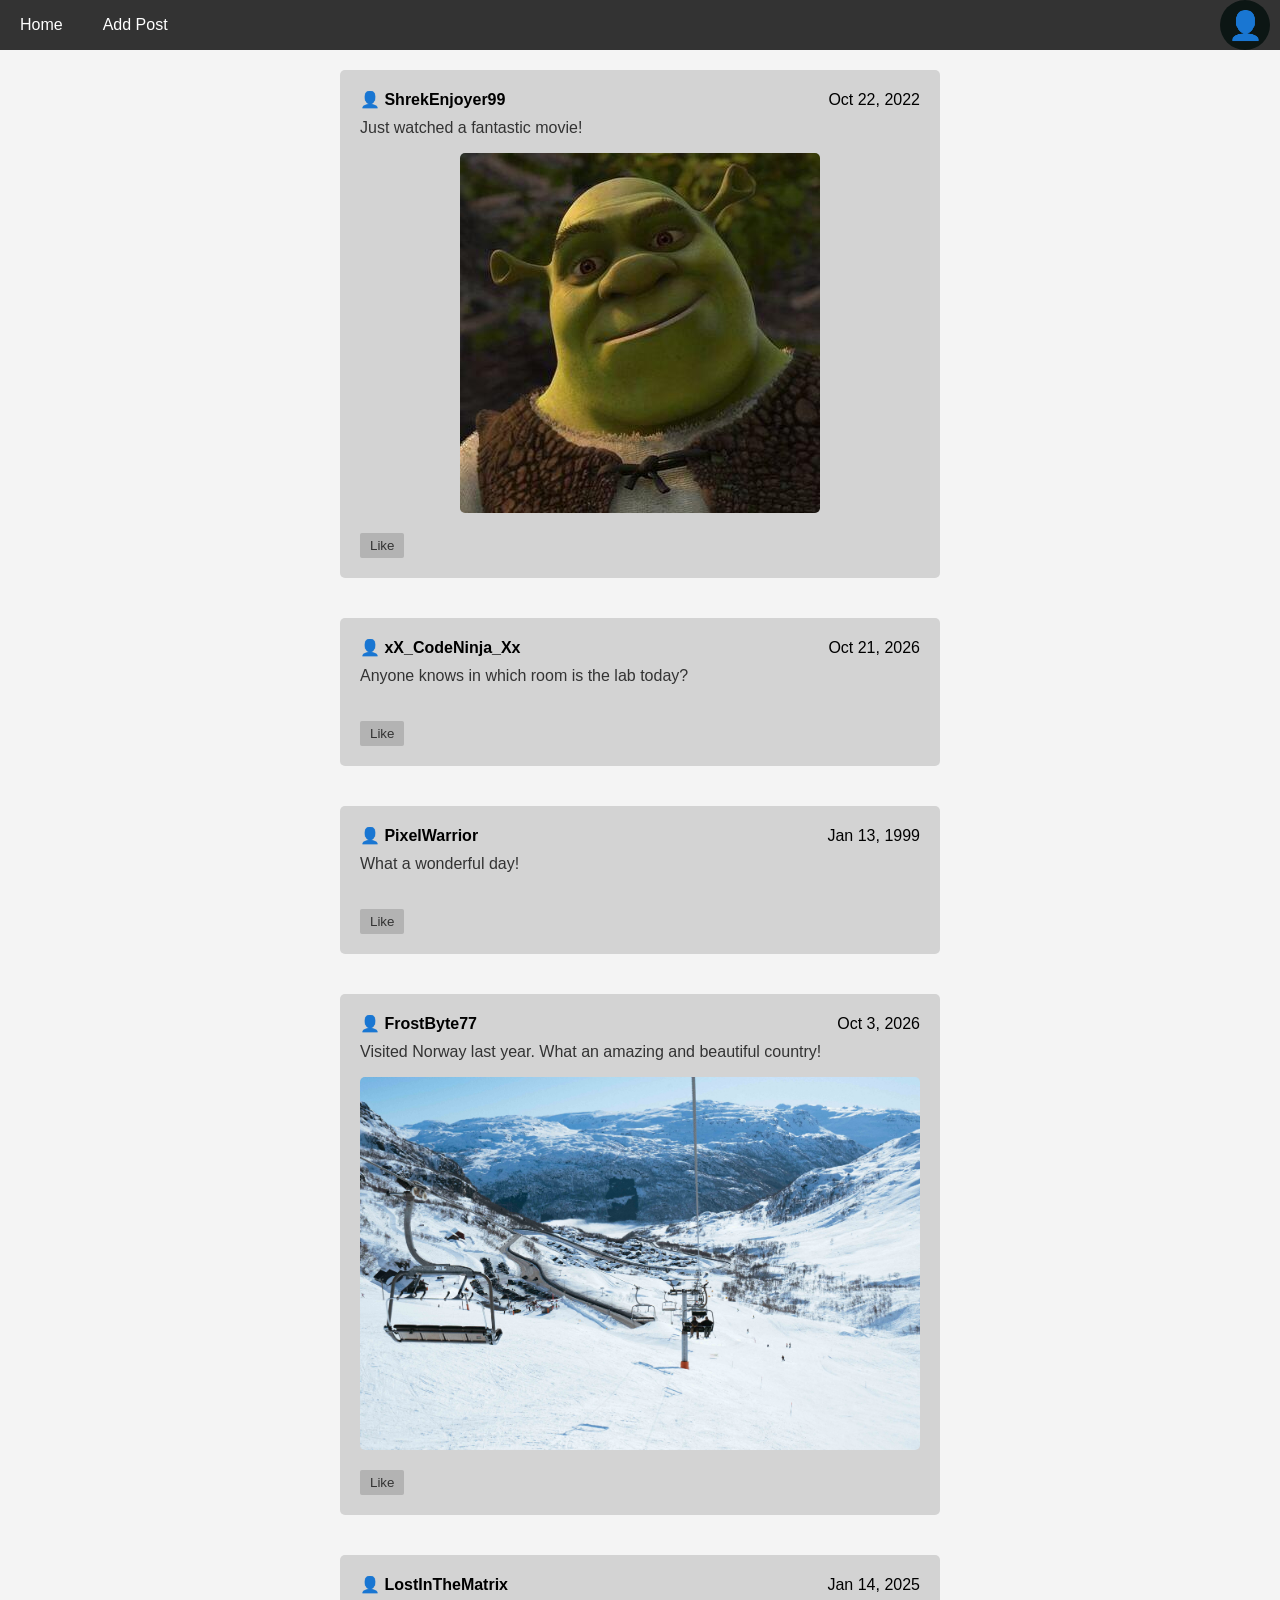
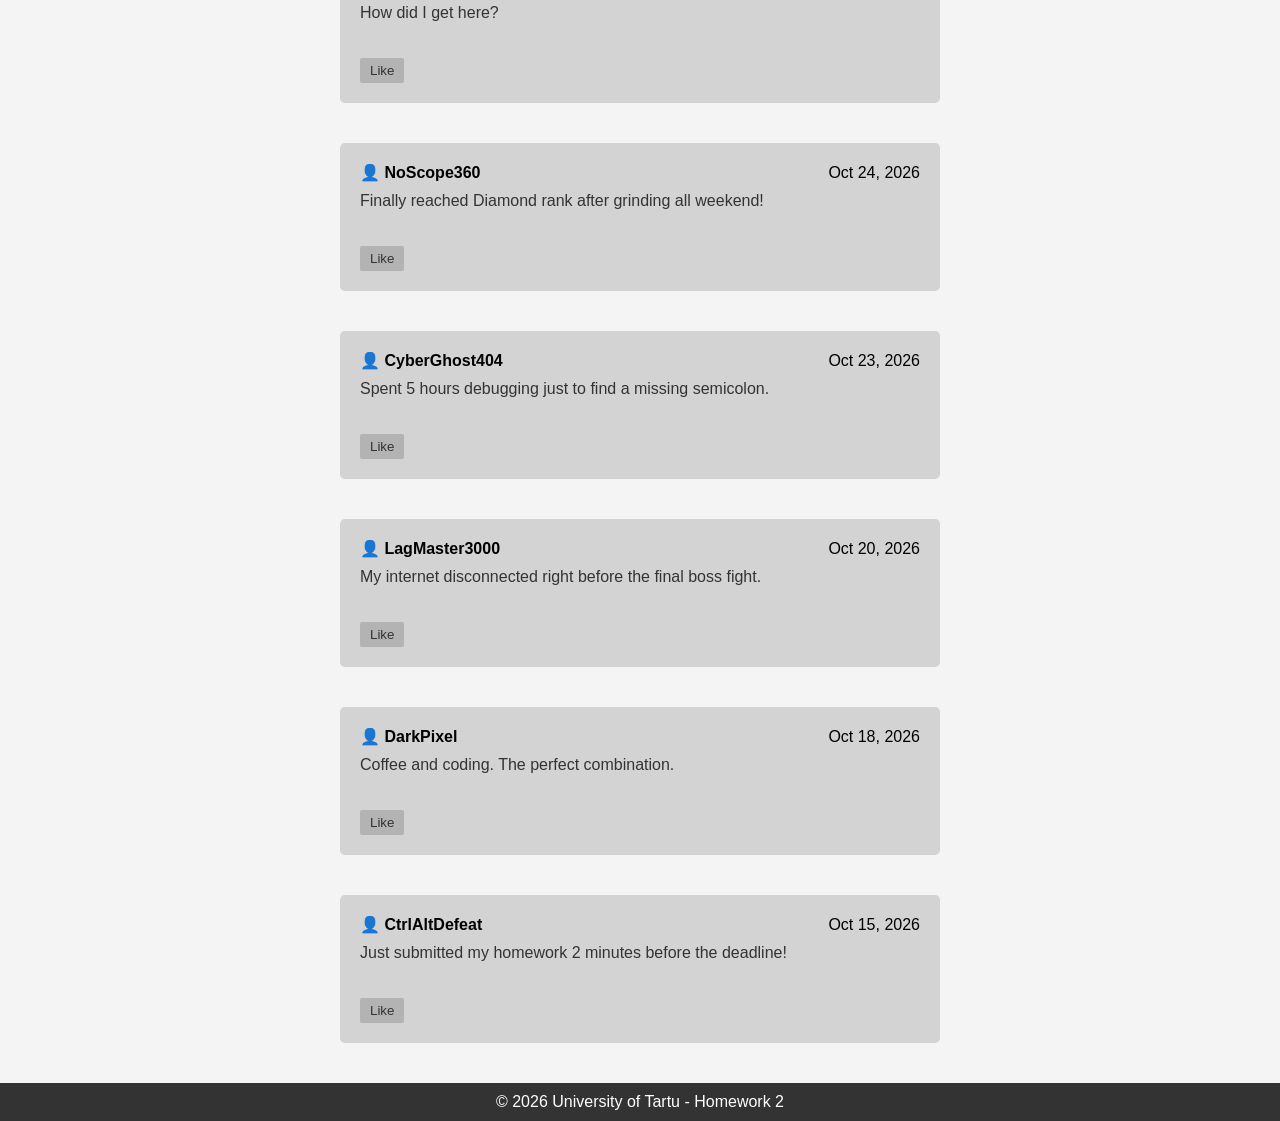
<file: index.html>
<!DOCTYPE html>
<html lang="en">

<head>
  <meta charset="UTF-8">
  <meta name="viewport" content="width=device-width, initial-scale=1.0">
  <title>Posts - Home</title>
  <link rel="stylesheet" href="styles.css">
</head>

<body>
  <header>
    <nav>
      <div class="nav">
        <a href="index.html">Home</a>
        <a href="addPost.html">Add Post</a>
        <div class="user-menu">
          <a href="login.html" class="user-icon" id="userIcon" title="Profile">👤</a>
          <div class="dropdown" id="userDropdown">
            <p class="dropdown-name">John Doe</p>
            <p class="dropdown-email">john.doe@example.com</p>
            <a href="login.html" class="logout">Logout</a>
          </div>
        </div>
      </div>  
    </nav>
  </header>

  <main>
    <section class="posts" id="posts-container">
    </section>
  </main>

  <footer class="footer">
    © 2026 University of Tartu - Homework 2
  </footer>
  <script src="script.js"></script>
  <script src="dropdown.js"></script>
</body>
</html>
</file>
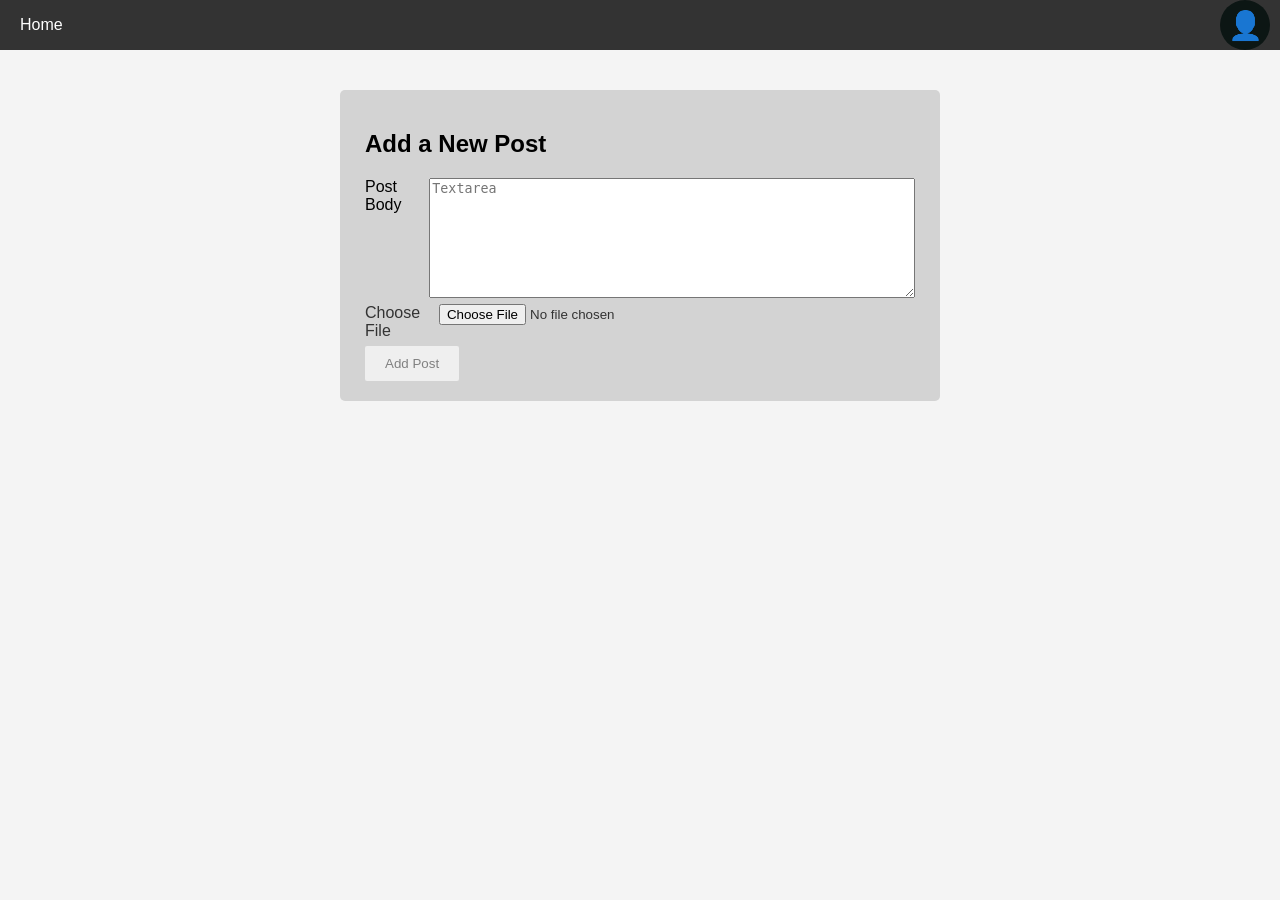
<file: addPost.html>
<!DOCTYPE html>
<html lang="en">

<head>
  <meta charset="UTF-8">
  <meta name="viewport" content="width=device-width, initial-scale=1.0">
  <title>Add Post</title>
  <link rel="stylesheet" href="styles.css">
</head>

<body class="add-post-page">
  <header>
    <nav>
      <div class="nav">
        <a href="index.html">Home</a>
        <!--<a href="login.html" class="user-icon" title="Profile">👤</a> -->
        <div class="user-menu">
          <a href="login.html" class="user-icon" id="userIcon" title="Profile">👤</a>
          <div class="dropdown" id="userDropdown">
            <p class="dropdown-name">John Doe</p>
            <p class="dropdown-email">john.doe@example.com</p>
            <a href="login.html" class="logout">Logout</a>
          </div>
        </div>  
      </div>
    </nav>
  </header>

  <main>
    <section class="add-post">
      <h2>Add a New Post</h2>
      <article class="add-post-form">
        <form id="addPostForm" action="index.html">
          <label class="add-post-body" for="postBody">Post Body
            <textarea class="add-post-textarea" id="postBody" name="postBody" placeholder="Textarea" required></textarea>
          </label>
          <label class="add-post-image" for="postImage">Choose File
            <input class="add-post-file" type="file" id="postImage" name="postImage">
          </label>

          <button class="submit-button" type="submit">Add Post</button>
        </form>
      </article>
    </section>
  </main>
<script src="dropdown.js"></script>
</body>
</html>
</file>
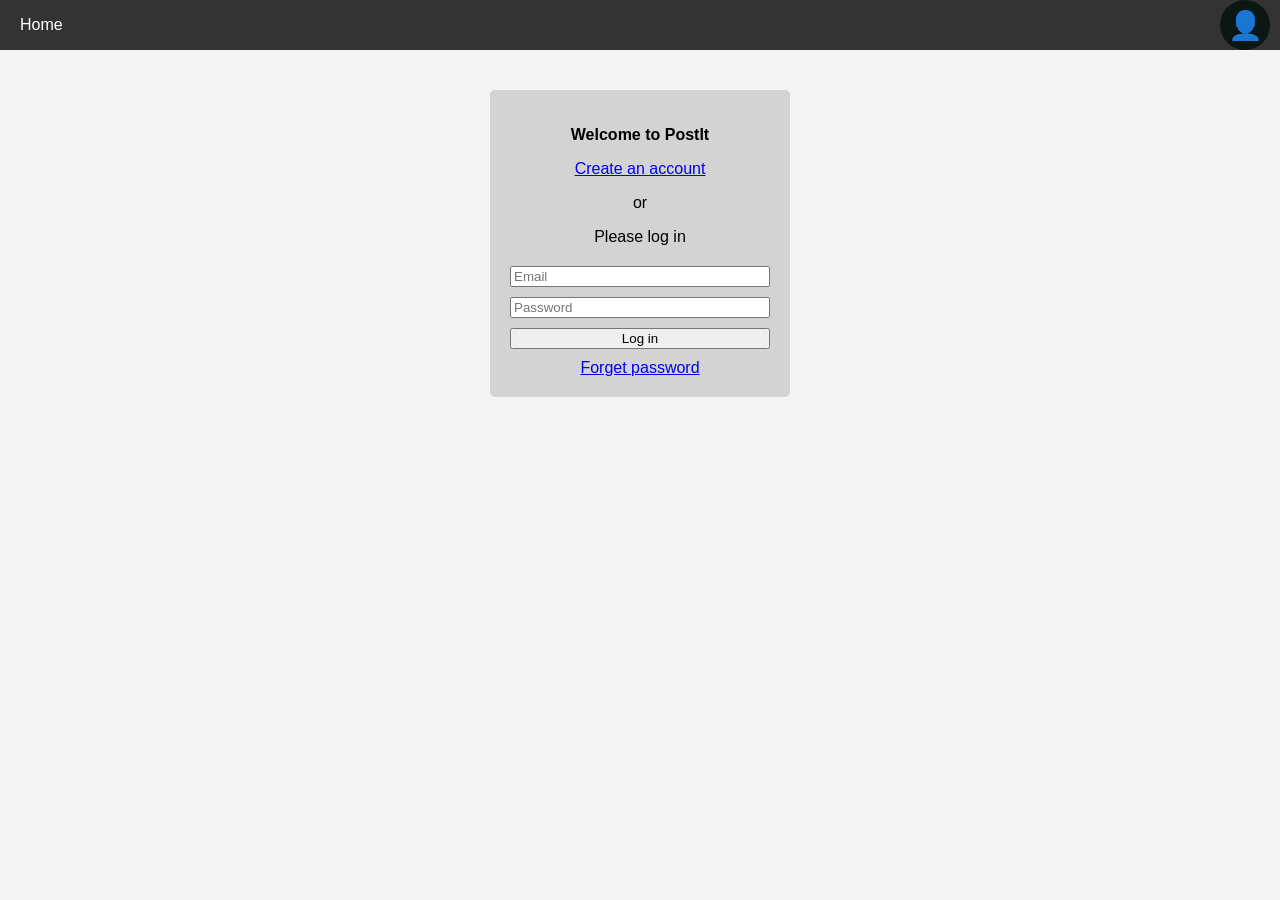
<file: login.html>
<!DOCTYPE html>
<html lang="en">

<head>
  <meta charset="UTF-8">
  <meta name="viewport" content="width=device-width, initial-scale=1.0">
  <title>Login</title>
  <link rel="stylesheet" href="styles.css">
</head>

<body class="add-post-page">
  <header>
    <nav>
      <div class="nav">
        <a href="index.html">Home</a>
        <div class="user-menu">
          <a href="login.html" class="user-icon" id="userIcon" title="Profile">👤</a>
          <div class="dropdown" id="userDropdown">
            <p class="dropdown-name">John Doe</p>
            <p class="dropdown-email">john.doe@example.com</p>
            <a href="login.html" class="logout">Logout</a>
          </div>
        </div>      
      </div>
    </nav>
  </header>


  <main>
    <form class="login-card" id="loginForm" action="index.html">
 
      <div class="card-top">
        <p class="title">Welcome to PostIt</p>
        <a href="#" class="create-account">Create an account</a>
        <p class="or">or</p>
        <p class="prompt">Please log in</p>
      </div>
 
      <div class="card-bottom">
        <input type="email" placeholder="Email" required>
        <input type="password" placeholder="Password" required>
        <button type="submit">Log in</button>
        <a href="#" class="forgot-password">Forget password</a>
      </div>
 
    </form>
  </main>
<script src="dropdown.js"></script>
</body>
</html>
</file>
<file: styles.css>
body {
     font-family: Arial, sans-serif;
    background-color: #f4f4f4;
    margin: 0;
}

.header{
    padding: 60px;
    text-align: center;
    background: #1abc9c;
    color: white;
    font-size: 30px;
}


.nav{
    display: flex;
    align-items: center;
    background-color: #333;
}
.nav a {
  color: white;
  padding: 14px 20px;
  text-decoration: none;
  text-align: center;
}

/*
pseudoklass
*/
.nav a:hover {
    background-color: rgb(212, 212, 212);
    color: #333;
}

.user-icon {
    width: 50px;
    height: 50px;
    background-color: #0c1614;
    display: flex;
    align-items: center;
    justify-content: center;
    font-size: 28px;
    margin-left: auto;
}

.nav .user-icon {
    padding: 0;
    margin-right: 10px;
    border-radius: 50%;
} 

.post-header {
    background-color: lightgray;
    display: flex;
    align-items: center;
    margin-bottom: 10px;
}

.post-meta {
    display: flex;
    justify-content: space-between;
    align-items: center;
    width: 100%;
}

.post-author-icon {
    font-size: 16px;
    font-weight: bold;
}
.post-date {
    font-size: 16px;
    margin-left: auto;
}

/*
child
*/
.post > .post-body {
    margin-top: 10px;
    font-size: 16px;
    color: #333;
}

.post {
    width: 60%;
    background-color: lightgray;
    margin-bottom: 20px;
    padding: 20px;
    border-radius: 5px;
    box-sizing: border-box;
    margin-bottom: 40px;
    width: 60%;
    max-width: 600px;
}
.posts {
    display: flex;
    flex-direction: column;
    align-items: center;
    margin-top: 20px;
    
}

.post-image {
    /*width: 100%;
    height: auto;
    border-radius: 5px; */
    /*
    max-height: 400px;
    object-fit: cover;
    */
    max-width: 100%;
    max-height: 500px;
    display: block;
    margin-left: auto;
    margin-right: auto;
    border-radius: 5px;
    


}

/*
adjacent sibling
*/
.post-body + .post-image { 
    margin-top: 10px;
}

/*
general sibling
*/
.post-body ~ .post-actions {
    padding-top: 10px;
}

.like-btn {
    background-color: #b3b3b3;
    color: #333;
    border: none;
    padding: 5px 10px;
    cursor: pointer;
    margin-top: 10px;
    border-radius: 2px;
}
.like-btn:hover {
    background-color: #999;
}
.footer {
    background-color: #333;
    color: white;
    bottom: 0;
    width: auto;
    padding: 10px;
    text-align: center;
}



/*
aadpost css
*/

body.add-post-page main {
    display: flex;
    flex-direction: column;
    align-items: center;
    padding-top: 40px;
}

.add-post {
    width: min(600px, 80%);
    margin: 0 auto 40px;
    padding: 20px 25px;
    background-color: lightgray;
    border-radius: 5px;
    box-sizing: border-box;
}

.add-post form {
    flex-direction: row;
    gap: 10px;
}

.add-post-body{
    display: flex;
    margin-bottom: 6px;
}
.add-post-textarea{
    width: 100%;
    box-sizing: border-box;
}
.add-post-image {
    display: flex;
    margin-bottom: 6px;
    font-size: 16px;
    color: #333;
}

.add-post-file {
    width: 100%;
    box-sizing: border-box;
}

.add-post-textarea {
    min-height: 120px;
    resize: vertical;
}

.submit-button {
    color: gray;
    border: none;
    padding: 10px 20px;
    cursor: pointer;
    border-radius: 2px;
    align-self: flex-start;
}
.submit-button:hover {
    background-color: #b3b3b3;
    color: #333;
}


/* login */
.login-card {
    width: 300px;
    padding: 20px;
    background-color: lightgray;
    border-radius: 5px;
    box-sizing: border-box;
}
.card-top{
    text-align: center;
    margin-bottom: 20px;}
.card-bottom{
    display: flex;
    flex-direction: column;
    text-align: center;
    gap: 10px;
    width: auto;
    
}

.title {
    font-weight: bold;
}

/* dropdown menu */
.user-menu {
    margin-left: auto;
    position: relative;
}

.dropdown {
    position: absolute;
    right: 0;
    display: none;
    width: 220px;
    padding: 10px 15px;
    background-color: lightgray;
}

.dropdown.open {
    display: block;
}

.dropdown p {
    margin: 5px 0;
    color: #333;
}

.dropdown-name {
    font-weight: bold;
}

.dropdown .logout {
    display: block;
    padding: 8px 0;
    margin-top: 5px;
    border-top: 1px solid gray;
    color: #333;
    text-align: left;
}

.dropdown .logout:hover {
    text-decoration: underline;
}


/* telefoni vaade */

@media (max-width: 600px) {
    .post {
        width: 100%; 
        padding: 12px;
    }

    .nav {
        flex-wrap: wrap; /* vajalik aind siis kui nav'is on rohkem elemente */
    }

    .dropdown {
        position: static;          /* in the normal flow, so it pushes content down */
        width: 150px;
        overflow-wrap: anywhere; /* long emails wrap instead of going off screen */
    }
}
</file>
